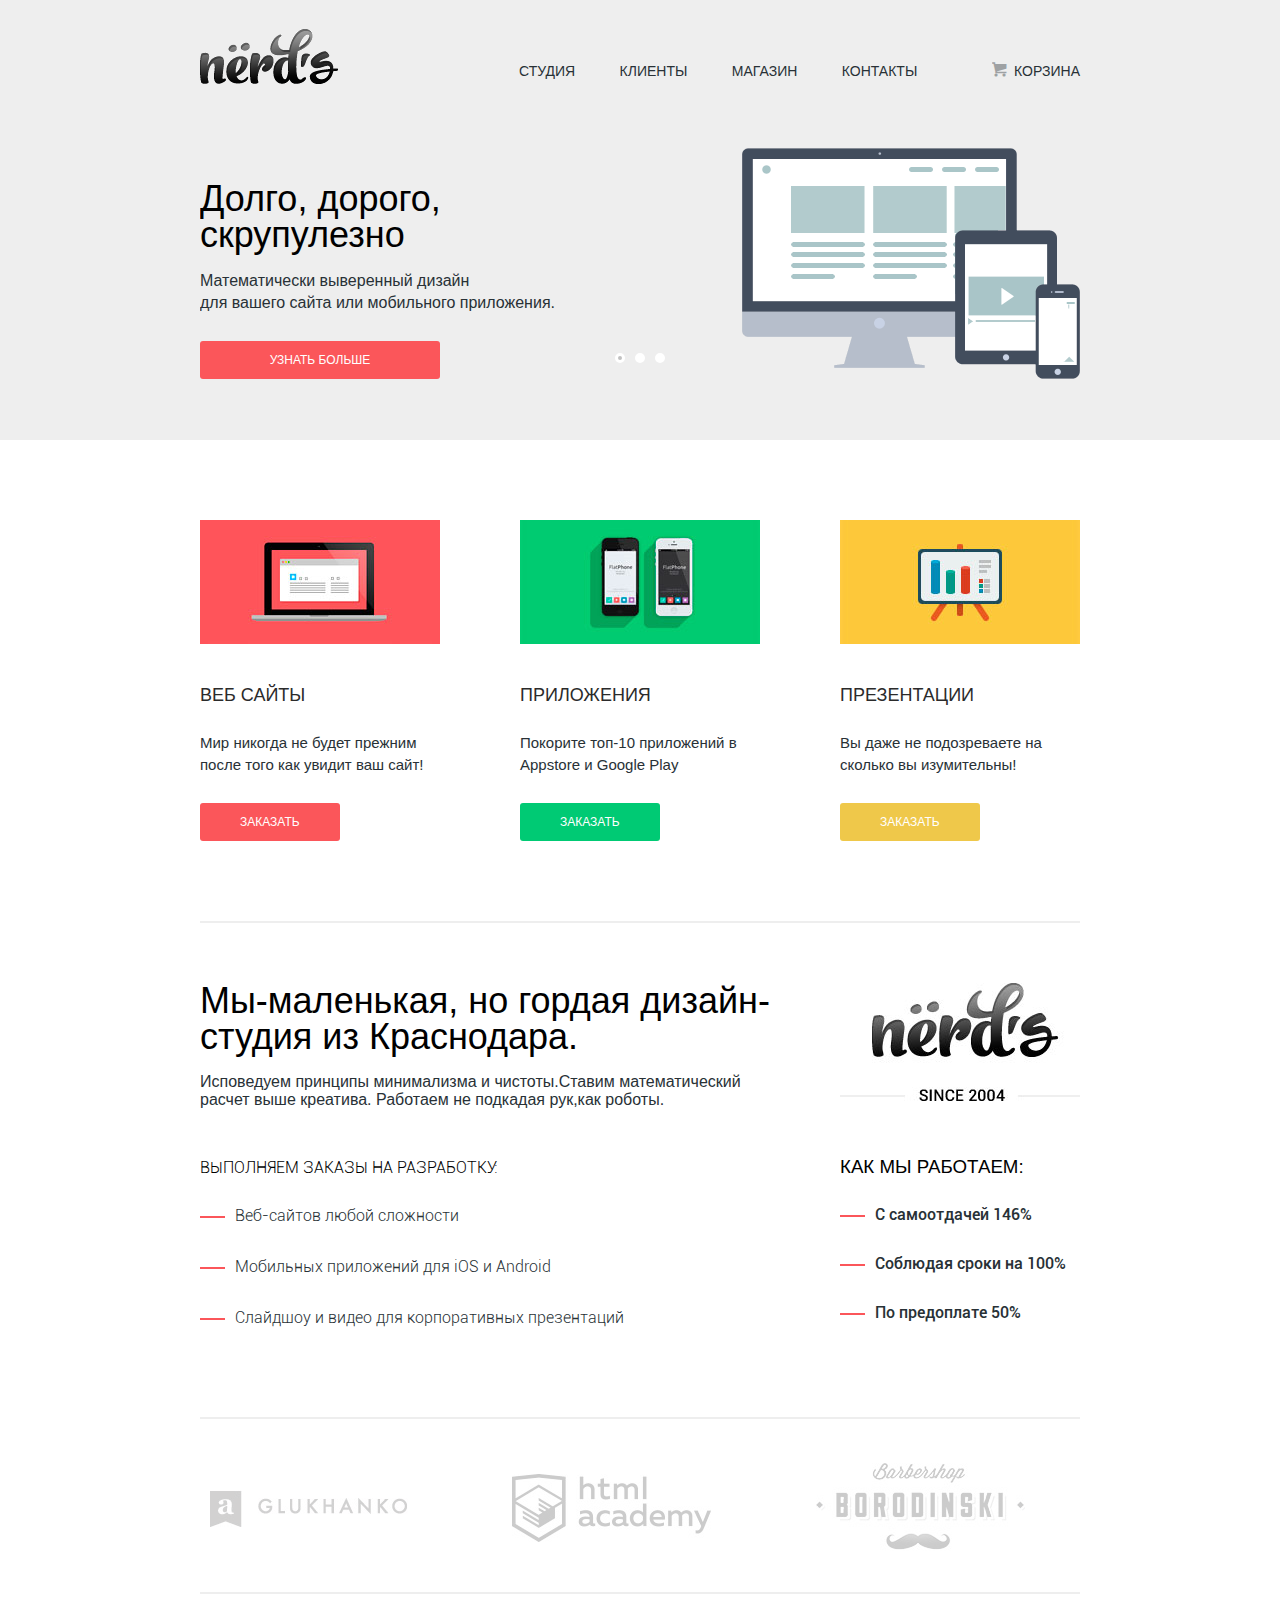
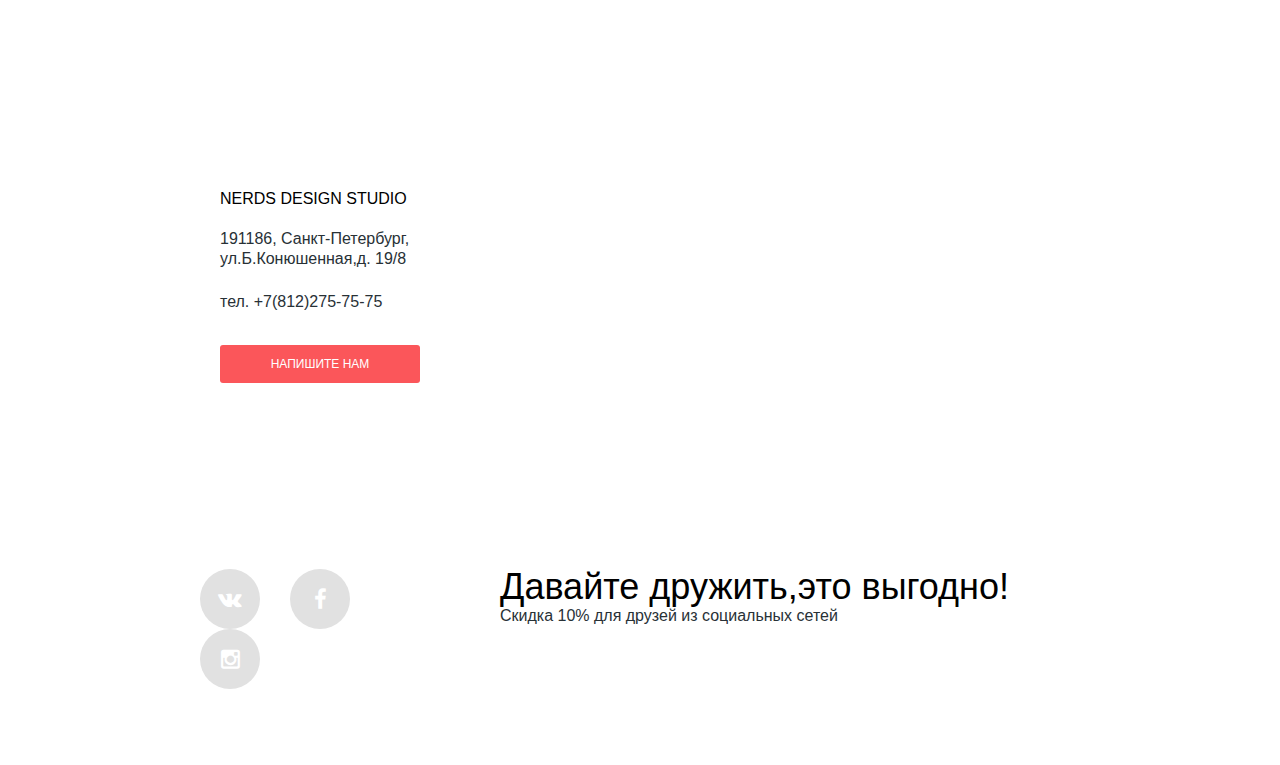
<file: index.html>
<!DOCTYPE html>
<html lang="ru">
<head>
    <meta charset="utf-8">
    <title>Nerds</title>
    <script src="http://api-maps.yandex.ru/2.1/?lang=ru_RU" type="text/javascript"></script>
    <script src="http://code.jquery.com/jquery-2.1.4.min.js" type="text/javascript"></script>
    <script src="js/map.js" type="text/javascript"></script>
    <link href="css/normalize.css" rel="stylesheet">
    <link href="css/style.css" rel="stylesheet" type="text/css">
</head>

<body>
    <header class="main-header">
        <div class="container">
            <div class="header-top clearfix">
                <div class="logo">
                    <a href="index.html"><img src="img/logo.png" alt=""></a>
                </div>
                <nav class="main-navigation">
                    <ul>
                        <li>
                            <a href="#">Студия</a>
                        </li>
                        <li>
                            <a href="#">Клиенты</a>
                        </li>
                        <li>
                            <a href="catalog.html">Магазин</a>
                        </li>
                        <li>
                            <a href="#">Контакты</a>
                        </li>
                    </ul>
                </nav>
                <div class="user-block">
                    <a href="#" class="login icon-basket">Корзина</a>
                </div>
            </div>
            <div class="slider clearfix">
                <input type="radio" id="btn-1" name="toggle" checked>
                <input type="radio" id="btn-2" name="toggle">
                <input type="radio" id="btn-3" name="toggle">
                <div class="slider-controls">
                    <label for="btn-1"></label>
                    <label for="btn-2"></label>
                    <label for="btn-3"></label>
                </div>
                <div class="slides clearfix">
                    <div class="slide clearfix">
                        <div class="slide-text">
                            <div class="slide-title">Долго, дорого,
                                <br> скрупулезно</div>
                            <p>Математически выверенный дизайн
                                <br> для вашего сайта или мобильного приложения.</p>
                            <a class="btn" href="#">Узнать больше</a>
                        </div>
                    </div>
                    <div class="slide clearfix">
                        <div class="slide-text">
                            <div class="slide-title">Любите ли вы математику, как любим ее мы?</div>
                            <p>Нашим дизайнерам мы удаляем нейроны, ответственные за креатив, чтобы дать им возможность все просчитать</p>
                            <a class="btn" href="#">Узнать больше</a>
                        </div>
                    </div>
                    <div class="slide clearfix">
                        <div class="slide-text">
                            <div class="slide-title">Только наркотики, только хардкор!</div>
                            <p>Все дизайнерские решения в нашей компании принимаются только под воздействием качественных галлюциногенов</p>
                            <a class="btn" href="#">Узнать больше</a>
                        </div>
                    </div>
                </div>
            </div>
        </div>
    </header>
    <main class="main-content">
        <div class="container">
            <div class="category-main clearfix">
                <article class="category-item">
                    <a href="#" target="_blank"><img src="img/web.jpg" alt=""></a>
                    <a href="#"><h3>Веб сайты</h3></a>
                    <p>Мир никогда не будет прежним после того как увидит ваш сайт!</p>
                    <a href="#" target="_blank" class="btn">Заказать</a>
                </article>
                <article class="category-item">
                    <a href="#" target="_blank"><img src="img/apps.jpg" alt=""></a>
                    <a href="#"><h3>Приложения</h3></a>
                    <p>Покорите топ-10 приложений в Appstore и Google Play</p>
                    <a href="#" target="_blank" class="btn btn-green">Заказать</a>
                </article>
                <article class="category-item">
                    <a href="#" target="_blank"><img src="img/presentation.jpg" alt=""></a>
                    <a href="#"><h3>Презентации</h3></a>
                    <p>Вы даже не подозреваете на сколько вы изумительны!</p>
                    <a href="#" target="_blank" class="btn btn-yellow">Заказать</a>
                </article>
            </div>
            <div class="category-minor clearfix">
                <div class="main-info clearfix">
                    <div class="left-info">
                        <h1>Мы-маленькая, но гордая дизайн-студия из Краснодара.</h1>
                        <p>Исповедуем принципы минимализма и чистоты.Ставим математический расчет выше креатива. Работаем не подкадая рук,как роботы.</p>
                    </div>
                    <div class="info-right">
                        <img src="img/logo-info.jpg" alt="">
                    </div>
                </div>
                <div class="minor-info clearfix">
                    <div class="left-info">
                        <h3>Выполняем заказы на разработку:</h3>
                        <ul class="virtue">
                            <li>Веб-сайтов любой сложности</li>
                            <li>Мобильных приложений для iOS и Android</li>
                            <li>Слайдшоу и видео для корпоративных презентаций</li>
                        </ul>
                    </div>
                    <div class="info-right">
                        <h3>Как мы работаем:</h3>
                        <ul class="virtue virtue-font">
                            <li>С самоотдачей 146%</li>
                            <li>Соблюдая сроки на 100%</li>
                            <li>По предоплате 50%</li>
                        </ul>
                    </div>
                </div>
            </div>
            <div class="partners clearfix">
                <div class="logo-partner">
                    <a href="#" target="_blank"><img src="img/partner-1.jpg" alt=""></a>
                </div>
                <div class="logo-partner">
                    <a href="#" target="_blank"><img src="img/partner-2.jpg" alt=""></a>
                </div>
                <div class="logo-partner">
                    <a href="#" target="_blank"><img src="img/partner-3.jpg" alt=""></a>
                </div>
            </div>
        </div>
    </main>
    <footer class="main-footer">
        <div class="map-info clearfix">
            <div id="map"></div>
                <div class="container clearfix">
                    <div class="contacts clearfix">
                        <h3>Nerds Design studio</h3>
                        <p> 191186, Санкт-Петербург,
                            <br>ул.Б.Конюшенная,д. 19/8</p>
                        <p> тел. +7(812)275-75-75</p>
                        <a href="#" class="btn btn-contact" target="_blank">Напишите нам</a>
                    </div>
                </div>
        </div>
        <div class="footer-bottom">
        <div class="container clearfix">
            <section class="footer-social">
                <ul class="ul-social">
                    <li>
                        <a href="" class="btn icon-vk"></a>
                    </li>
                    <li>
                        <a href="" class="btn icon-facebook"></a>
                    </li>
                    <li>
                        <a href="" class="btn icon-instagramm "></a>
                    </li>
                </ul>
            </section>
            <section class="footer-copyright">
                <h2>Давайте дружить,это выгодно!</h2>
                <p>Скидка 10% для друзей из социальных сетей</p>
            </section>
        </div>
        </div>
    </footer>
    <div class="modal-content">
        <div class="modal-content-close" title="Закрыть">Закрыть</div>
        <form class="login-form" action="/echo" method="post">
            <div class="top-top clearfix">
                <div class="user">
                    <h3>Ваше имя:</h3>
                    <input type="text" name="login" placeholder="Представьтесь пожалуйста">
                </div>
                <div class="email">
                    <h3>Ваш e-mail:</h3>
                    <input type="text" name="password" placeholder="Для отправки ответа">
                </div>
            </div>
            <div class="top-2">
                <h3>Текст письма:</h3>
                <input type="text" class="icon-text" name="input-text" placeholder="В свободной форме">
                <button type="submit" class="btn ando">Отправить</button>
                <input type="button" class="btn undo" value="Отмена">
            </div>
        </form>
    </div>
    <script>
     var link = document.querySelector(".btn-contact");
      var popup = document.querySelector(".modal-content");
      var close = document.querySelector(".modal-content-close");
      var form = popup.querySelector("form");
      link.addEventListener("click", function(event) {
        event.preventDefault();
        popup.classList.add("modal-content-show");
      });

      close.addEventListener("click", function(event) {
        event.preventDefault();
        popup.classList.remove("modal-content-show");
      });
    </script>
</body>

</html>
</file>
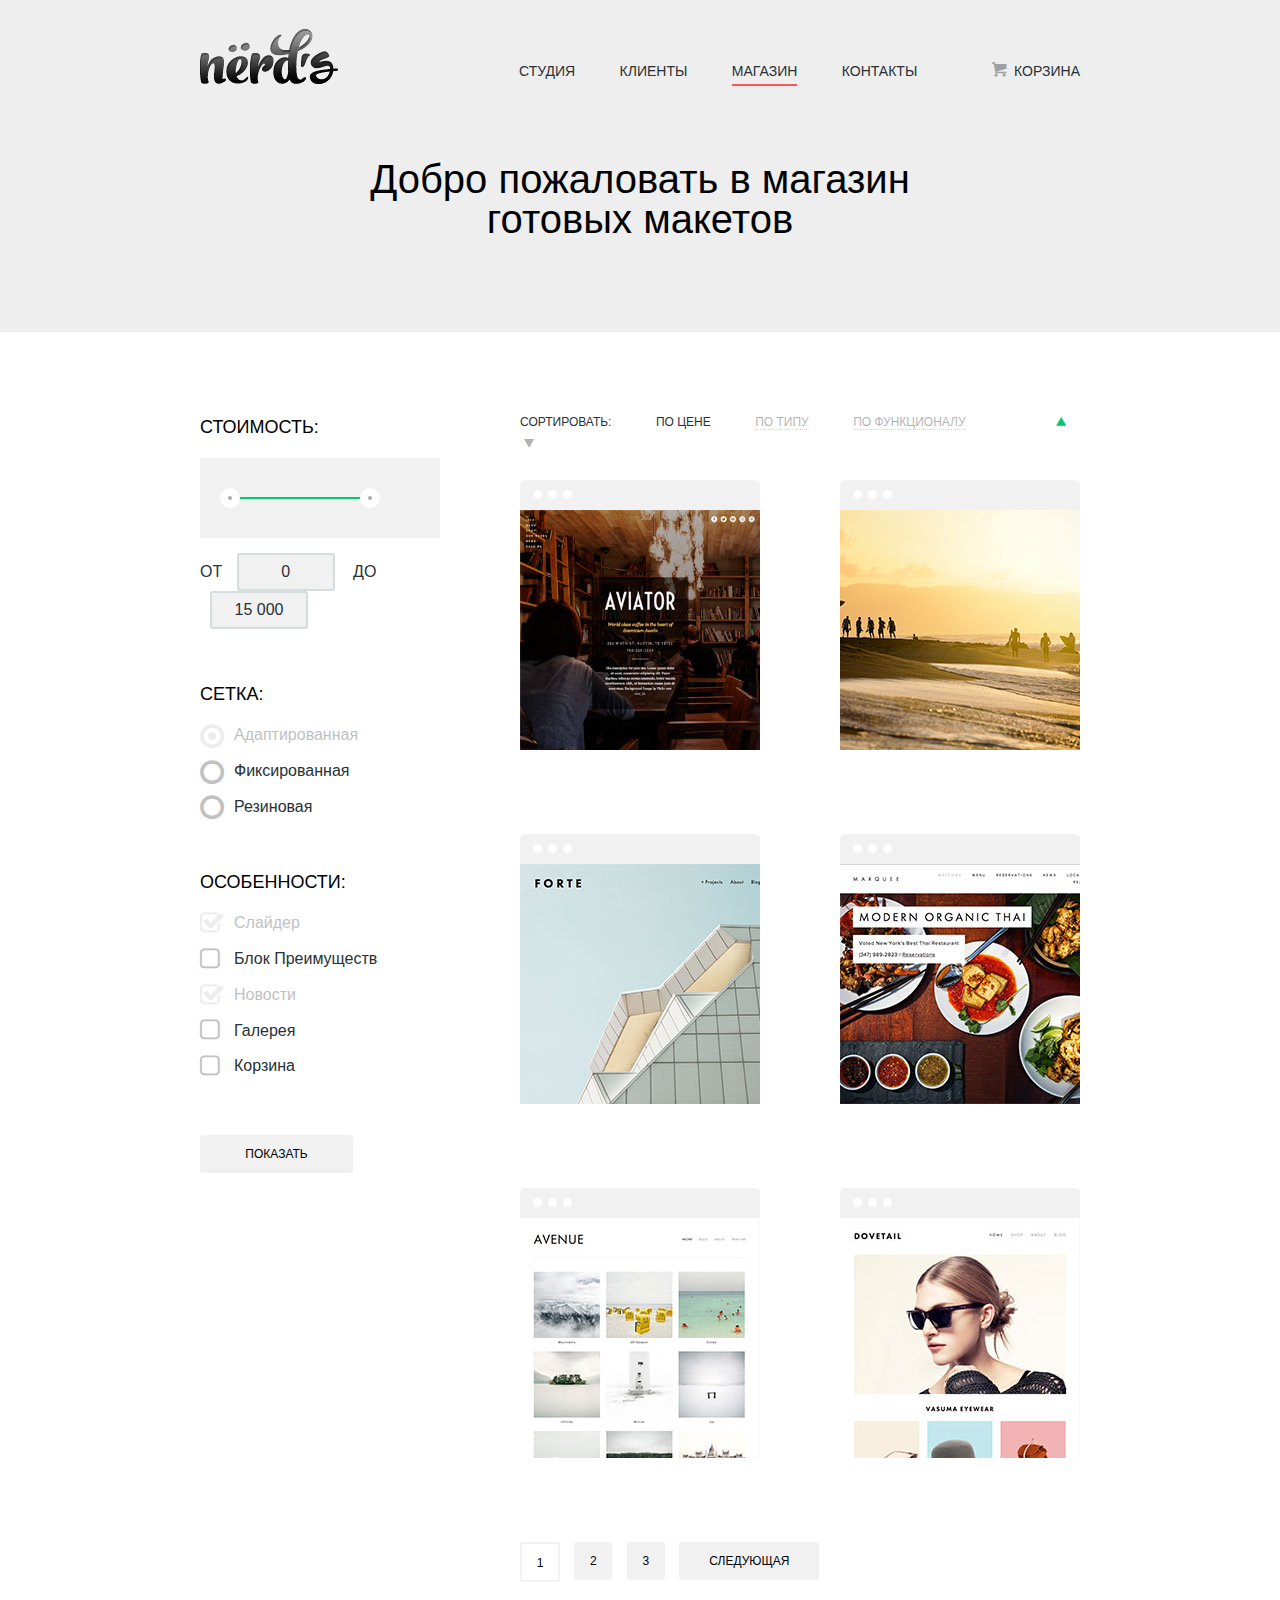
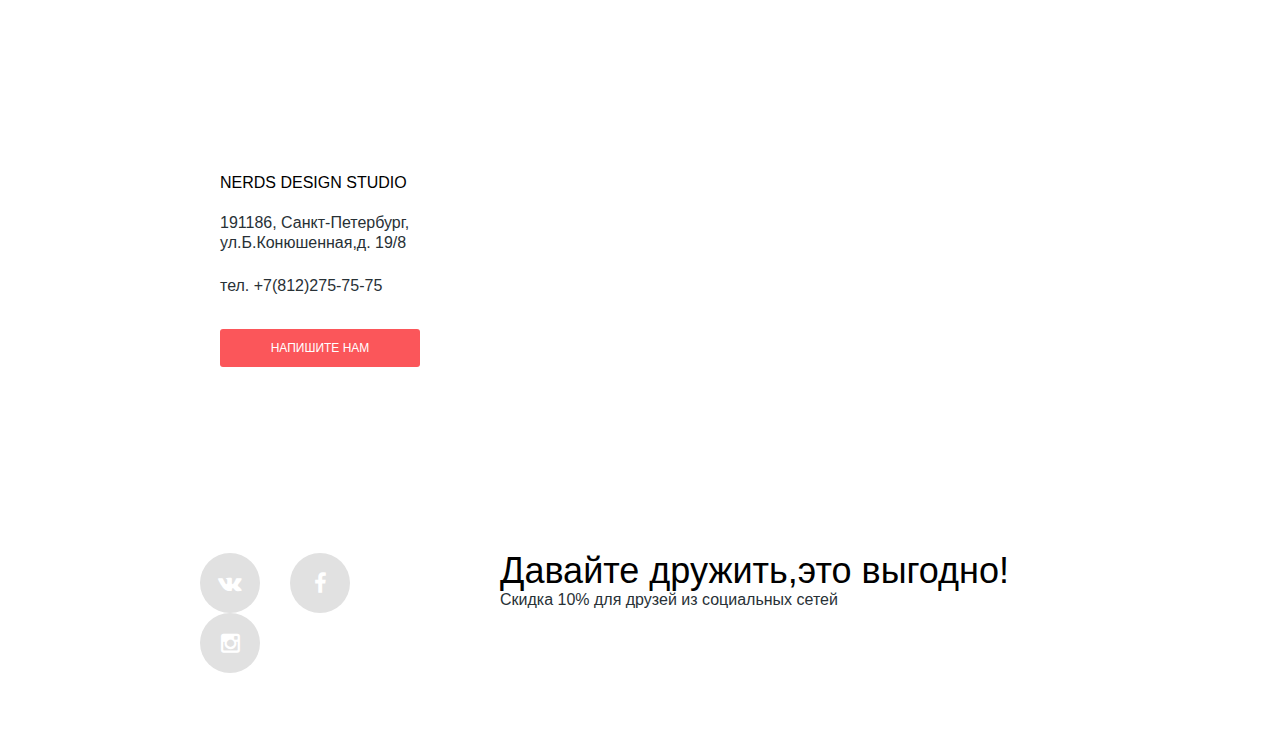
<file: catalog.html>
<!DOCTYPE html>
<html lang="ru">
<head>
    <meta charset="utf-8">
    <title>Nerds-catalog</title>
    <script src="http://api-maps.yandex.ru/2.1/?lang=ru_RU" type="text/javascript"></script>
    <script src="http://code.jquery.com/jquery-2.1.4.min.js"></script>
    <script src="js/map.js" type="text/javascript"></script>
    <link href="css/normalize.css" rel="stylesheet">
    <link href="css/style.css" rel="stylesheet" type="text/css">
</head>

<body class="inner-page">
    <header class="main-header">
        <div class="container">
            <div class="header-top clearfix">
                <div class="logo">
                    <a href="index.html"><img src="img/logo.png" alt=""></a>
                </div>
                <nav class="main-navigation">
                    <ul>
                        <li>
                            <a href="#">Студия</a>
                        </li>
                        <li>
                            <a href="#">Клиенты</a>
                        </li>
                        <li class="active">
                            <a href="#">Магазин</a>
                        </li>
                        <li>
                            <a href="#">Контакты</a>
                        </li>
                    </ul>
                </nav>
                <div class="user-block">
                    <a href="#" class="login icon-basket">Корзина</a>
                </div>
            </div>
            <div class="head-title clearfix">
                <h1>Добро пожаловать в магазин готовых макетов</h1>
            </div>
        </div>
    </header>
    <main class="main-content">
        <div class="container clearfix">
            <div class="category-main clearfix">
                <div class="left-column">
                    <form class="picking">
                        <h3>Стоимость:</h3>
                        <div class="range-filter">
                            <div class="range-controls">
                                <div class="scale">
                                    <div class="bar"></div>
                                </div>
                                <div class="toggle min-toggle"></div>
                                <div class="toggle max-toggle"></div>
                            </div>
                            <div class="price-controls">
                                от
                                <input class="min-price" type="text" value="0"> до
                                <input class="max-price" type="text" value="15 000">
                            </div>
                        </div>
                        <div class="sort-check">
                            <h3>Сетка:</h3>
                            <ul class="sort-ul">
                                <li class="input-disable">
                                    <input type="radio" name="nets" id="radio1" disabled checked>
                                    <label for="radio1">Адаптированная</label>
                                </li>
                                <li>
                                    <input type="radio" name="nets" id="radio2">
                                    <label for="radio2">Фиксированная</label>
                                </li>
                                <li>
                                    <input type="radio" name="nets" id="radio3">
                                    <label for="radio3">Резиновая</label>
                                </li>
                                </ul>
                        </div>
                        <div class="sort-check">
                            <h3>Особенности:</h3>
                            <ul class="sort-ul">
                                <li class="input-disable">
                                    <input type="checkbox" id="check1" disabled checked>
                                    <label for="check1">Слайдер</label>
                                </li>
                                <li>
                                    <input type="checkbox" id="check2">
                                    <label for="check2">Блок преимуществ</label>
                                </li>
                                <li class="input-disable">
                                    <input type="checkbox" id="check3" disabled checked>
                                    <label for="check3">Новости</label>
                                </li>
                                <li>
                                    <input type="checkbox" id="check4">
                                    <label for="check4">Галерея</label>
                                </li>
                                <li>
                                    <input type="checkbox" id="check5">
                                    <label for="check5">Корзина</label>
                                </li>
                            </ul>
                        </div>
                        <a href="#" class="button button-view">Показать</a>
                    </form>
                </div>
                <div class="right-column">
                    <form class="sorting ">
                        <ul class="sort">
                            <li>
                                <span>Сортировать:</span>
                            </li>
                            <li>
                                <span class=" goods-sort-active">По цене</span>
                            </li>
                            <li>
                                <a class="goods-sort" href="#">По типу</a>
                            </li>
                            <li>
                                <a class="goods-sort" href="#">По функционалу</a>
                            </li>
                            <li class="rty">
                                <a class="icon-up-dir cursor cursor-active" href="#"></a>
                            </li>
                            <li class="rty">
                                <a class="icon-down-dir cursor" href="#"></a>
                            </li>
                        </ul>
                    </form>
                    <div class="goods clearfix">
                        <article class="goods-item">
                            <img src="img/1.jpg" alt="">
                            <div class="buy">
                                <h3>Sunset</h3>
                                <p>Интернет-магазин
                                    <br> с личным кабинетом</p>
                                <a href="#" target="_blank" class="btn">10000 Р.</a>
                            </div>
                        </article>
                        <article class="goods-item">
                            <img src="img/2.jpg" alt="">
                            <div class="buy">
                                <h3>Sunset</h3>
                                <p>Интернет-магазин
                                    <br> с личным кабинетом</p>
                                <a href="#" target="_blank" class="btn">10000 Р.</a>
                            </div>
                        </article>
                        <article class="goods-item">
                            <img src="img/3.jpg" alt="">
                            <div class="buy">
                                <h3>Sunset</h3>
                                <p>Интернет-магазин
                                    <br> с личным кабинетом</p>
                                <a href="#" target="_blank" class="btn">10000 Р.</a>
                            </div>
                        </article>
                        <article class="goods-item">
                            <img src="img/4.jpg" alt="">
                            <div class="buy">
                                <h3>Sunset</h3>
                                <p>Интернет-магазин
                                    <br> с личным кабинетом</p>
                                <a href="#" target="_blank" class="btn">10000 Р.</a>
                            </div>
                        </article>
                        <article class="goods-item">
                            <img src="img/5.jpg" alt="">
                            <div class="buy">
                                <h3>Sunset</h3>
                                <p>Интернет-магазин
                                    <br> с личным кабинетом</p>
                                <a href="#" target="_blank" class="btn">10000 Р.</a>
                            </div>
                        </article>
                        <article class="goods-item">
                            <img src="img/6.jpg" alt="">
                            <div class="buy">
                                <h3>Sunset</h3>
                                <p>Интернет-магазин
                                    <br> с личным кабинетом</p>
                                <a href="#" target="_blank" class="btn">10000 Р.</a>
                            </div>
                        </article>
                        <div class="pagination clearfix">
                            <ul>
                                <li>
                                    <span class="button active-button">1</span>
                                </li>
                                <li>
                                    <a href="#" class="button">2</a>
                                </li>
                                <li>
                                    <a href="#" class="button">3</a>
                                </li>
                                <li>
                                    <a href="#" class="button button-next">Следующая</a>
                                </li>
                            </ul>
                        </div>
                    </div>
                </div>
            </div>
        </div>
    </main>
    <footer class="main-footer">
        <div class="map-info clearfix">
            <div id="map">
            </div>
                <div class="container clearfix">
                    <div class="contacts clearfix">
                        <h3>Nerds Design studio</h3>
                        <p> 191186, Санкт-Петербург,
                            <br>ул.Б.Конюшенная,д. 19/8</p>
                        <p> тел. +7(812)275-75-75</p>
                        <a href="#" class="btn btn-contact" target="_blank">Напишите нам</a>
                    </div>
                </div>
        </div>
        <div class="footer-bottom">
        <div class="container clearfix">
            <section class="footer-social">
                <ul class="ul-social">
                    <li>
                        <a href="" class="btn icon-vk"></a>
                    </li>
                    <li>
                        <a href="" class="btn icon-facebook"></a>
                    </li>
                    <li>
                        <a href="" class="btn icon-instagramm"></a>
                    </li>
                </ul>
            </section>
            <section class="footer-copyright">
                <h2>Давайте дружить,это выгодно!</h2>
                <p>Скидка 10% для друзей из социальных сетей</p>
            </section>
        </div>
        </div>
    </footer>
    <div class="modal-content">
        <div class="modal-content-close" title="Закрыть">Закрыть</div>
        <form class="login-form" action="/echo" method="post">
            <div class="top-top clearfix">
                <div class="user">
                    <h3>Ваше имя:</h3>
                    <input type="text" name="login" placeholder="Представьтесь пожалуйста">
                </div>
                <div class="email">
                    <h3>Ваш e-mail:</h3>
                    <input type="text" name="password" placeholder="Для отправки ответа">
                </div>
            </div>
            <div class="top-2">
                <h3>Текст письма:</h3>
                <input type="text" class="icon-text" name="input-text" placeholder="В свободной форме">
                <button type="submit" class="btn ando">Отправить</button>
                <input type="button" class="btn undo" value="Отмена">
            </div>
        </form>
    </div>
    <script>
     var link = document.querySelector(".btn-contact");
      var popup = document.querySelector(".modal-content");
      var close = document.querySelector(".modal-content-close");
      var form = popup.querySelector("form");
      link.addEventListener("click", function(event) {
        event.preventDefault();
        popup.classList.add("modal-content-show");
      });

      close.addEventListener("click", function(event) {
        event.preventDefault();
        popup.classList.remove("modal-content-show");
      });
    </script>
</body>

</html>
</file>
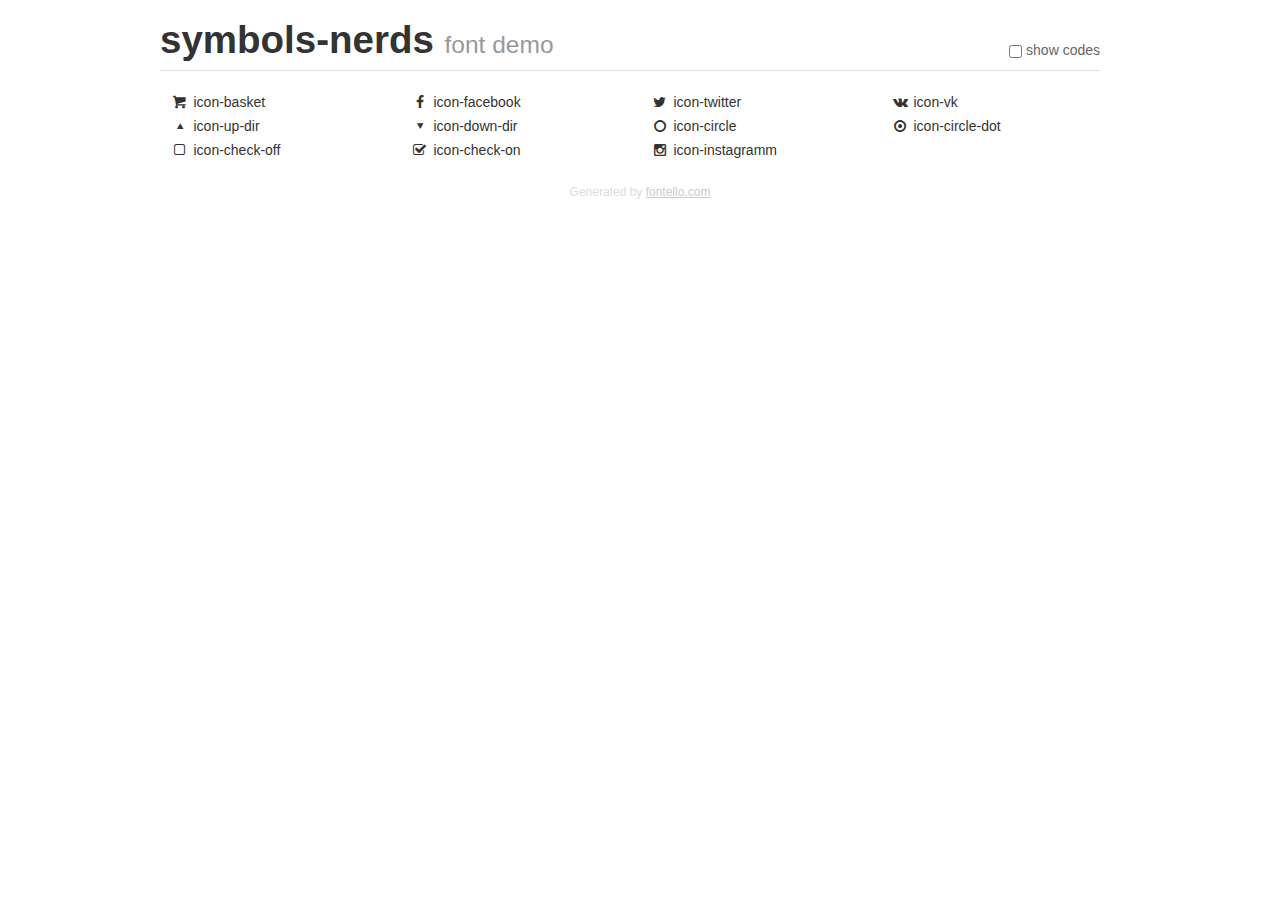
<file: symbols-nerds/demo.html>
<!DOCTYPE html>
<html>
  <head><!--[if lt IE 9]><script language="javascript" type="text/javascript" src="//html5shim.googlecode.com/svn/trunk/html5.js"></script><![endif]-->
    <meta charset="UTF-8"><style>/*
 * Bootstrap v2.2.1
 *
 * Copyright 2012 Twitter, Inc
 * Licensed under the Apache License v2.0
 * http://www.apache.org/licenses/LICENSE-2.0
 *
 * Designed and built with all the love in the world @twitter by @mdo and @fat.
 */
.clearfix {
  *zoom: 1;
}
.clearfix:before,
.clearfix:after {
  display: table;
  content: "";
  line-height: 0;
}
.clearfix:after {
  clear: both;
}
html {
  font-size: 100%;
  -webkit-text-size-adjust: 100%;
  -ms-text-size-adjust: 100%;
}
a:focus {
  outline: thin dotted #333;
  outline: 5px auto -webkit-focus-ring-color;
  outline-offset: -2px;
}
a:hover,
a:active {
  outline: 0;
}
button,
input,
select,
textarea {
  margin: 0;
  font-size: 100%;
  vertical-align: middle;
}
button,
input {
  *overflow: visible;
  line-height: normal;
}
button::-moz-focus-inner,
input::-moz-focus-inner {
  padding: 0;
  border: 0;
}
body {
  margin: 0;
  font-family: "Helvetica Neue", Helvetica, Arial, sans-serif;
  font-size: 14px;
  line-height: 20px;
  color: #333;
  background-color: #fff;
}
a {
  color: #08c;
  text-decoration: none;
}
a:hover {
  color: #005580;
  text-decoration: underline;
}
.row {
  margin-left: -20px;
  *zoom: 1;
}
.row:before,
.row:after {
  display: table;
  content: "";
  line-height: 0;
}
.row:after {
  clear: both;
}
[class*="span"] {
  float: left;
  min-height: 1px;
  margin-left: 20px;
}
.container,
.navbar-static-top .container,
.navbar-fixed-top .container,
.navbar-fixed-bottom .container {
  width: 940px;
}
.span12 {
  width: 940px;
}
.span11 {
  width: 860px;
}
.span10 {
  width: 780px;
}
.span9 {
  width: 700px;
}
.span8 {
  width: 620px;
}
.span7 {
  width: 540px;
}
.span6 {
  width: 460px;
}
.span5 {
  width: 380px;
}
.span4 {
  width: 300px;
}
.span3 {
  width: 220px;
}
.span2 {
  width: 140px;
}
.span1 {
  width: 60px;
}
[class*="span"].pull-right,
.row-fluid [class*="span"].pull-right {
  float: right;
}
.container {
  margin-right: auto;
  margin-left: auto;
  *zoom: 1;
}
.container:before,
.container:after {
  display: table;
  content: "";
  line-height: 0;
}
.container:after {
  clear: both;
}
p {
  margin: 0 0 10px;
}
.lead {
  margin-bottom: 20px;
  font-size: 21px;
  font-weight: 200;
  line-height: 30px;
}
small {
  font-size: 85%;
}
h1 {
  margin: 10px 0;
  font-family: inherit;
  font-weight: bold;
  line-height: 20px;
  color: inherit;
  text-rendering: optimizelegibility;
}
h1 small {
  font-weight: normal;
  line-height: 1;
  color: #999;
}
h1 {
  line-height: 40px;
}
h1 {
  font-size: 38.5px;
}
h1 small {
  font-size: 24.5px;
}
body {
  margin-top: 90px;
}
.header {
  position: fixed;
  top: 0;
  left: 50%;
  margin-left: -480px;
  background-color: #fff;
  border-bottom: 1px solid #ddd;
  padding-top: 10px;
  z-index: 10;
}
.footer {
  color: #ddd;
  font-size: 12px;
  text-align: center;
  margin-top: 20px;
}
.footer a {
  color: #ccc;
  text-decoration: underline;
}
.the-icons {
  font-size: 14px;
  line-height: 24px;
}
.switch {
  position: absolute;
  right: 0;
  bottom: 10px;
  color: #666;
}
.switch input {
  margin-right: 0.3em;
}
.codesOn .i-name {
  display: none;
}
.codesOn .i-code {
  display: inline;
}
.i-code {
  display: none;
}
</style>
    <link rel="stylesheet" href="css/symbols-nerds.css">
    <link rel="stylesheet" href="css/animation.css"><!--[if IE 7]><link rel="stylesheet" href="css/symbols-nerds-ie7.css"><![endif]-->
    <script>
      function toggleCodes(on) {
        var obj = document.getElementById('icons');
        
        if (on) {
          obj.className += ' codesOn';
        } else {
          obj.className = obj.className.replace(' codesOn', '');
        }
      }
      
    </script>
  </head>
  <body>
    <div class="container header">
      <h1>
        symbols-nerds
         <small>font demo</small>
      </h1>
      <label class="switch">
        <input type="checkbox" onclick="toggleCodes(this.checked)">show codes
      </label>
    </div>
    <div id="icons" class="container">
      <div class="row">
        <div title="Code: 0x62" class="the-icons span3"><i class="icon-basket"></i> <span class="i-name">icon-basket</span><span class="i-code">0x62</span></div>
        <div title="Code: 0x66" class="the-icons span3"><i class="icon-facebook"></i> <span class="i-name">icon-facebook</span><span class="i-code">0x66</span></div>
        <div title="Code: 0x74" class="the-icons span3"><i class="icon-twitter"></i> <span class="i-name">icon-twitter</span><span class="i-code">0x74</span></div>
        <div title="Code: 0x76" class="the-icons span3"><i class="icon-vk"></i> <span class="i-name">icon-vk</span><span class="i-code">0x76</span></div>
      </div>
      <div class="row">
        <div title="Code: 0x25b2" class="the-icons span3"><i class="icon-up-dir"></i> <span class="i-name">icon-up-dir</span><span class="i-code">0x25b2</span></div>
        <div title="Code: 0x25bc" class="the-icons span3"><i class="icon-down-dir"></i> <span class="i-name">icon-down-dir</span><span class="i-code">0x25bc</span></div>
        <div title="Code: 0x25cb" class="the-icons span3"><i class="icon-circle"></i> <span class="i-name">icon-circle</span><span class="i-code">0x25cb</span></div>
        <div title="Code: 0x25cf" class="the-icons span3"><i class="icon-circle-dot"></i> <span class="i-name">icon-circle-dot</span><span class="i-code">0x25cf</span></div>
      </div>
      <div class="row">
        <div title="Code: 0x2610" class="the-icons span3"><i class="icon-check-off"></i> <span class="i-name">icon-check-off</span><span class="i-code">0x2610</span></div>
        <div title="Code: 0x2611" class="the-icons span3"><i class="icon-check-on"></i> <span class="i-name">icon-check-on</span><span class="i-code">0x2611</span></div>
        <div title="Code: 0x1f4f7" class="the-icons span3"><i class="icon-instagramm"></i> <span class="i-name">icon-instagramm</span><span class="i-code">0x1f4f7</span></div>
      </div>
    </div>
    <div class="container footer">Generated by <a href="http://fontello.com">fontello.com</a></div>
  </body>
</html>
</file>
<file: css/style.css>
@charset "UTF-8";
@font-face {
	font-family: 'symbols-nerds';
	src: url('../font/symbols-nerds.eot?27841936');
	src: url('../font/symbols-nerds.eot?27841936#iefix') format('embedded-opentype'), url('../font/symbols-nerds.woff?27841936') format('woff'), url('../font/symbols-nerds.ttf?27841936') format('truetype'), url('../font/symbols-nerds.svg?27841936#symbols-nerds') format('svg');
	font-weight: normal;
	font-style: normal;
}
@font-face{
	font-family: "Roboto-Medium";
	src: url("../font/Roboto-master/Roboto-Medium.ttf");
}
@font-face{
	font-family: "Roboto-Light";
	src: url("../font/Roboto-master/Roboto-Light.ttf");
}

.icon-basket:before {
	content: '\62';
}
/* 'b' */

.icon-facebook:before {
	content: '\66';
}
/* 'f' */

.icon-twitter:before {
	content: '\74';
}
/* 't' */

.icon-vk:before {
	content: '\76';
}
/* 'v' */

.icon-up-dir:before {
	content: '\25b2';
}
/* '▲' */

.icon-down-dir:before {
	content: '\25bc';
}
/* '▼' */

.icon-circle:before {
	content: '\25cb';
}
/* '○' */

.icon-circle-dot:before {
	content: '\25cf';
}
/* '●' */

.icon-check-off:before {
	content: '\2610';
}
/* '☐' */

.icon-check-on:before {
	content: '\2611';
}
/* '☑' */

.icon-instagramm:before {
	content: '📷';
}
/* '\1f4f7' */

[class^="icon-"]:before,
[class*=" icon-"]:before {
	font-family: "symbols-nerds";
	font-style: normal;
	font-weight: normal;
	speak: none;
	display: inline-block;
	text-decoration: none;
	margin-right: .2em;
	font-size: 22px;
	/* opacity: .8; */
	/* For safety - reset parent styles, that can break glyph codes*/
	
	font-variant: normal;
	text-transform: none;
	/* fix buttons height, for twitter bootstrap */
	
	line-height: 60px;
	/* Animation center compensation - margins should be symmetric */
	/* remove if not needed */
	
	margin-left: .2em;
	/* you can be more comfortable with increased icons size */
	/* font-size: 120%; */
	/* Uncomment for 3D effect */
	/* text-shadow: 1px 1px 1px rgba(127, 127, 127, 0.3); */
}

[class^="icon-basket"]:before,
[class*=" icon-basket"]:before {
	display: inline-block;
	position: absolute;
	top:33px;
	opacity: 0.4;
	left: 0px;
	line-height: 1em;
	font-size: 16px;
}
[class^="icon-up-dir"]:before,
[class*=" icon--up-dir"]:before {
line-height: 18px;
}
[class^="icon-down-dir"]:before,
[class*=" icon-down-dir"]:before {
line-height: 18px;
}







body {
	font: 16px/22px "Roboto-Medium" "Arial";
	min-width: 900px;
	font-weight: 500;
	margin: 0;
	padding: 0;
	color: #283136;
}
h1,h2,h3,h4,h5,h6{
	color:#000;
	font-weight: normal;
	margin: 0;

}
.btn {
	display: inline-block;
	vertical-align: middle;
	padding: 10px 40px;
	font-size: 12px;
	text-decoration: none;
	text-transform: uppercase;
	text-align: center;
	color: #fff;
	background: #fb565a;
	border-radius: 3px;
	border: none;
	outline: none;
	opacity: 1;
	line-height: 18px;
}

.clearfix:after {
	content: '';
	display: table;
	clear: both;
}

.container {
	width: 880px;
	margin: 0 auto;
}
.button {
	width: 38px;
	height: 28px;
	padding-top: 10px;
	line-height: 18px;
	display: inline-block;
	text-decoration: none;
	font-size: 12px;
	vertical-align: middle;
	text-transform: uppercase;
	text-align: center;
	background: #f1f1f1;
	border-radius: 3px;
	margin-right: 10px;
	color:#000;
}
h3{
	text-transform: uppercase;
	margin:0;
}
p{
	margin: 0;
}



/*==========================================================================
										HEADER
=============================================================================*/
.main-header {
	background: #eeeeee;
	padding:28px 0 47px 0;
}
.inner-page .main-header{
	padding-bottom:93px;
}
.inner-page .header-top{
	margin-bottom:71px;
}
.image-header {
	width: 340px;
	float: right;
}
.logo {
	float: left;
	margin-right: 180px;
}
.head-title {
	width: 650px;
	text-align: center;
	margin: 0 auto;
	font-size: 40px;
	line-height: 40px;
}
.head-title h1{
	font-size:40px;
	margin:0;
}
.btn-header {
	padding: 13px 70px;
}
.user-block {
	float: right;
	max-width: 100px;
}
.user-block a{
	font-size:14px;
	text-transform: uppercase;
	line-height: 30px;
}






/*=================================
		MAIN-NAVIGATION
=================================*/
.main-navigation {
	float: left;
	width: 410px;
	padding-top:28px;
	margin-right:60px;
}
.main-navigation ul {
	margin: 0;
	padding: 0;
	list-style: none;
}

.main-navigation li {
	display: inline-block;
	vertical-align: top;
	margin-right: 40px;
}
.main-navigation li:last-child {
	margin-right:0px;
}
.main-navigation a {
	display: block;
	text-decoration: none;
	color: #283136;
	font-size:14px;
	text-transform: uppercase;
	line-height: 30px;
}
.main-navigation a:hover {
	color: #fb565a;
}
.main-navigation a:focus {
	opacity: .2;
}
.main-navigation .active a {
  position: relative;
}
.main-navigation .active a:after {
  content: "";
  position: absolute;
  bottom: 0;
  left: 0px;
  right: 0px;
  height: 2px;
  background: #fb565a;
}
.main-navigation .active a:hover {
  color:#000;
}





/*=======================
		LOGIN
=======================*/
.login {
	display: inline-block;
	position: relative;
	vertical-align: top;
	padding:28px 0px 0 25px ;
	color: #283136;
	font-size: 16px;
	line-height: 20px;
	text-decoration: none;
}
.login:hover {
	color: #fb565a;
}
.login:focus {
	opacity: .2;
}



/*==================================
				SLIDER
==================================*/
.slider {
	position: relative;
	width:880px;
    height:305px;
    margin:0 auto;
}
.slide-title{
    font-size:36px;
    line-height:36px;
    color:#000;
    margin-bottom: 17px;
}
.slider input[type=radio] {
    position:absolute;
    opacity:0;
}
.slider-controls{
    position:absolute;
    bottom:30px;
    left:50%;
    width:200px;
    height:10px;
    margin-left:-100px;
    text-align:center;
    z-index:1000;
}
.slider-controls label{
    display:inline-block;
    width:4px;
    height:4px;
    margin:0 3px;
    background:white;
    border:3px solid white;
    vertical-align:top;
    border-radius:50%;
    cursor:pointer;
}
.slide .btn{
    display:block;
    width:240px;
    padding:10px 0;
    font-size:12px;
    line-height: 18px;
    color:white;
    text-transform:uppercase;
    text-align:center;
    text-decoration:none;
    background:#fb565a;
    border-radius:3px;
}
#btn-1:checked ~ .slider-controls label[for="btn-1"],
#btn-2:checked ~ .slider-controls label[for="btn-2"],
#btn-3:checked ~ .slider-controls label[for="btn-3"] { 
    background:#c1c1c1;
}
.slide{
    position:absolute;
    top:0;
    left:0;
    width:100%;
    height:100%;
    overflow:hidden;
   	padding-top: 93px;
}
.slide p {
	margin-bottom: 27px;
	line-height: 22px;
	font-size: 16px;
}
.slide-text{
    width:480px;
}
.slide:nth-child(1){
    background-image:url('../img/slider-bg.png');
    background-repeat:no-repeat;
    background-position:100% 60px;
}
.slide:nth-child(2){
    background-image:url('../img/slider-bg-2.png');
    background-repeat:no-repeat;
    background-position:100% 65px;
}
.slide:nth-child(3){
    background-image:url('../img/slider-bg-3.png');
    background-repeat:no-repeat;
    background-position:100% 33px;
}
.slide{
    display:none;
}
#btn-1:checked ~ .slides .slide:nth-child(1) { 
    display: block;
}
#btn-2:checked ~ .slides .slide:nth-child(2) { 
    display: block;
}
#btn-3:checked ~ .slides .slide:nth-child(3) { 
    display: block;
}
.slide-info {
	width: 360px;
	float: left;
	margin-right:180px;
}



/*============================================================================================
												MAIN
============================================================================================*/
.inner-page .category-main {
	padding: 80px 0;
	border-bottom: none;
	padding-bottom: 0;
}
.main-content{
	margin-bottom: 80px;
}
.category-main {
	padding: 80px 0;
	border-bottom: 2px solid #eeeeee;
}
.left-column {
	float: left;
	width: 240px;
	margin-right:80px;
}
.left-column h3{
	margin-bottom: 20px;
}
.right-column {
	float: right;
	width: 560px;
}
.picking h3{
	display:inline-block;
	vertical-align: top;
	margin-top: 0;
	text-transform: uppercase;
	line-height: 30px;
	font-size: 18px;
	margin-bottom: 16px;
}

.category-minor {
	padding-top: 60px;
	margin-bottom: 74px;
}
.minor-info h3{
	margin-bottom: 12px;
}




/*======================================
				RANGE
======================================*/
.range {
	height: 80px;
	width: 240px;
	background: #f1f1f1;
	border-radius: 5px;
	text-align: center;
}
.range-filter {
	width: 240px;
	margin: auto;
	margin-bottom: 50px;
}

.range-controls {
	position: relative;
	height: 80px;
	margin-bottom: 15px;
	padding: 0 30px;
	background: #f1f1f1;
	border-radius: 3px;
	overflow: hidden;
}
.scale {
	margin-top: 39px;
	height: 2px;
	background: #f1f1f1;
}

.bar {
	height: 2px;
	background: #00ca74;
	margin-left: 0px;
	width: 140px;
}

.toggle {
	position: absolute;
	top: 30px;
	left: 30px;
	width: 4px;
	height: 4px;
	border: 8px solid white;
	background: #ababab;
	cursor: pointer;
	border-radius: 50%;
}

.min-toggle {
	left: 20px;
}

.max-toggle {
	left: 160px;
}

.price-controls input {
	width: 74px;
	padding: 8px 10px;
	margin-left: 10px;
	border: none;
	background: #f1f1f1;
	font-size: 16px;
	text-align: center;
	color: #283136;
	border-radius: 3px;
	border: 2px solid #d7dcde;
}
.price-controls{
	text-transform: uppercase;
	line-height: 22px;
	font-size: 16px;
}

.price-controls .min-price {
	margin-right: 14px;
}

.price-controls input:hover {
	border: 2px solid #a2a9ac;
}







/*========================================
				SORT
========================================*/
.sort {
	width: 560px;
	float: left;
	padding: 0;
	margin-top:0;
	margin-bottom: 24px;
}
.sort li {
	display: inline-block;
	vertical-align: top;
	margin-right: 40px;
}
.sort a{
	font-size: 12px;
	line-height: 18px;
	text-transform: uppercase;
	opacity: 0.3;
	text-decoration: none;
}
.sort span{
	text-transform: uppercase;
	font-size: 12px;
	line-height: 18px;
}
.sort h3{
	font-size: 12px;
	line-height: 18px;

}
.goods-sort{
	border-bottom: 1px dotted #00ca74;
}
.sort li:nth-child(4n){
	margin-right: 82px;
}
.sort li:first-child {
	opacity: 1;
	border: 0;
}

.goods-sort:hover {
	opacity: 1;
	border-bottom: 1px solid #00ca74;
}

.goods-sort:focus {
	border-bottom: none;
	opacity: 1;
}
.goods-sort-active{
	border-bottom: none;
	opacity: 1;
}
.sort li a{
	text-decoration: none;
	color:#000;
}
.sort-check li{
	list-style: none;
	margin-bottom:15px;
}
.sort-check{
	margin-bottom:50px;
}
.sort-check:last-child{
	margin-bottom:60px;
}
.sort-check h3{
	text-transform: uppercase;
	line-height: 30px;
	font-size: 18px;
	margin-bottom: 16px;
}
.sort-ul .input-disable{
	color:#283136;
	opacity: 0.3;
}
.sort-ul .input-disable:hover{
	color:#283136;
	opacity: 0.3;
}
.sort-ul{
	padding: 0;
	text-transform: capitalize;
	margin:0;
	color:#283136;
}
.sort-ul li:hover{
	color:#000;
}
.sort-ul input[type="radio"]{
	display:none;
}
.sort-ul input[type="radio"]+label{
	display:inline-block;
	vertical-align: middle;
	font-size: 16px;
	line-height: 20px;
	margin-right: 10px;
	cursor: pointer;
}
.sort-ul input[type="radio"]+label:before{
	content:"\25cb";
	font-family: "symbols-nerds";
	display:inline-block;
	vertical-align: middle;
	margin-right: 10px;
	font-size: 28px;
	color: #c1c1c1;
}
.sort-ul input[type="radio"]:checked+label:before{
	content:"\25cf";
}
.sort-ul input[type="checkbox"]{
	display:none;
}
.sort-ul input[type="checkbox"]+label{
	display:inline-block;
	vertical-align: middle;
	font-size: 16px;
	line-height: 20px;
	margin-right: 10px;
	cursor: pointer;
}
.sort-ul input[type="checkbox"]+label:before{
	content:"\2610";
	font-family: "symbols-nerds";
	display:inline-block;
	vertical-align: middle;
	margin-right: 10px;
	font-size: 25px;
	color: #c1c1c1;
	width:24px;
}
.sort-ul input[type="checkbox"]:checked+label:before{
	content:"\2611";
}




/*=========================
			CURSOR
=========================*/
.sort li .cursor{
	margin:0;
	padding:0;
}
.cursor:hover{
	opacity: 0.3;
	border-bottom: none;
}
.cursor:focus{
	opacity: 1;
	border-bottom: none;
}
.sort li .cursor-active{
	opacity: 1;
	color:#00ca74;
}
.sort .rty{
	padding: 0;
	margin: 0;
}


/*========================================
					ITEM
========================================*/
.category-item {
	float: left;
	margin-right: 80px;
	width: 240px;
	margin-bottom: 0px;
	font-size:15px;
	line-height: 22px;
}
.category-item h3{
	font-size:18px;
	line-height: 30px;
	color:#2b2b2b;
}
.category-item a{
	text-decoration: none;
}

.category-item:last-child {
	margin-right: 0px;
}
.category-item img{
	margin-bottom:30px;
}
.category-item p{
	padding-top:22px;
	padding-bottom:27px;
}
.goods-item {
	margin-right: 80px;
	margin-bottom: 80px;
	width: 240px;
	float: left;
	text-align: center;
	position: relative;
	border-top:30px solid #f1f1f1;
	border-top-left-radius: 5px;
	border-top-right-radius: 5px;
}
.goods-item:before{
	content:"";
	position: absolute;
	top:-20px;
	left:13px;
	width: 9px;
  height: 9px;
  background-color: #fff;
  border-radius: 50%;
  box-shadow: 15px 0 0 #fff, 30px 0 0 #fff;
}
.goods-item:nth-child(2n) {
	margin-right: 0px;
}

.goods-item:hover .buy {
	display: inline-block;
}
.goods-item:hover{
	border-top-color: #797979;
}
.buy {
	display: none;
	position: absolute;
	top: 50%;
	left:50%;
	margin-top:-100px;
	margin-left: -100px;
	width: 200px;
	height: 200px;
	background: #fff;
	line-height: 18px;
	font-size: 14px;
}
.buy h3{
	font-size: 18px;
	margin-top: 35px;
	margin-bottom: 16px;
}
.buy a{
	margin-top: 30px;
}
.buy .btn{
	padding:10px 46px;
}




/*======================================
				INFO
======================================*/
.main-info {
	padding: 0;
	margin-bottom:47px;
}
.left-info {
	width: 575px;
	float: left;
	margin-right: 65px;
}
.left-info h1{
	font-size:36px;
	line-height: 36px;
	margin-bottom: 18px;
}
.left-info h3{
	font-weight: normal;
	font-family: Roboto-Light;
	font-size: 16px;
	line-height: 22px;
}
.info-right {
	width: 240px;
	float: right;
}
.info-left {
	margin-top: 40px;
}


/*======================================
				MAP
======================================*/
.contacts{
	display: inline-block;
	position: absolute;
	top:20%;
	z-index: 3;
	width:200px;
	margin:87px 0;
	background: #fff;
	padding:23px 20px 25px;
	margin-top: 0;
}
.contacts h3{
	line-height: 30px;
	font-size: 16px;
	margin-bottom: 15px;
}
.contacts p{
	line-height: 20px;
	font-size: 16px;
	margin-bottom:23px;
}

.map-info {
	position: relative;
	width: 100%;
	height: 415px;
}

#map{
	display: block;
	position:relative;
	width: 100%;
	height: 415px;
}




/*===============================
			VIRTUE
===============================*/
.virtue {
	padding: 0;
	margin: 0;
	list-style: none;
}
.virtue li {
	padding: 15px 0 15px 35px;
	position: relative;
	font-family: Roboto-Light;
}

.virtue li:before {
	content: "";
	position: absolute;
	left: 0;
	top: 50%;
	list-style-type: none;
	width: 25px;
	height: 2px;
	background: #fb565a;
}
.virtue-font li{
	font-family: Roboto-Medium;
}




/*================================
			PARTNER
================================*/
.partners {
	padding: 44px 0 35px;
	border-top: 2px solid #eeeeee;
	border-bottom: 2px solid #eeeeee;
	margin-bottom: 84px;
}
.logo-partner {
	vertical-align: middle;
	display: inline-block;
	margin-right: 100px;
	opacity: .2;
}

.logo-partner:hover {
	opacity: 1;
}

.logo-partner:first-child {
	margin-left: 10px;
}

.logo-partner:last-child {
	margin-right: 0px;
}







/*=============================
		PAGINATION
=============================*/
.pagination li {
	display: inline-block;
	vertical-align: top;
}

.pagination ul{
	padding-left:0;
	padding-bottom: 0;
	margin-bottom: 0;
}






/*=====================================
					BTN
=====================================*/
.btn-green {
	background: #00ca74;
}
.btn-yellow {
	background: #efc84a;
}
.btn:hover {
	background: #d6494d;
}
.btn-green:hover {
	background: #01a25e;
}
.btn-yellow:hover {
	background: #d6ae2c;
}
.btn:focus {
	background: #b63538;
	box-shadow: inset 0 3px 0 0 #9b2d30;
}
.btn-green:focus {
	background: #009053;
	box-shadow: inset 0 3px 0 0 #007b47;
}
.btn-yellow:focus {
	background: #c09b24;
	box-shadow: inset 0 3px 0 0 #a3841f;
}
.btn-contact{
	width:120px;
	margin-top:10px;
}






/*=====================================
				BUTTON
=====================================*/
.button-next {
	width: 140px;
}
.button-view {
	margin-top: 8px;
	width: 153px;
	text-decoration: none;
	color:#000;
}
.button:hover {
	background: #e5e5e5;
}
.button:focus {
	background: #d5d5d5;
	box-shadow: inset 0 3px 0 0 #b5b5b5;
}
.active-button {
	background: #fff;
	width: 36px;
	height: 26px;
	padding-top: 10px;
	border: 2px solid #f2f2f2;
}
.active-button:hover {
	background: #fff;
}
.active-button:focus {
	background: #fff;
	box-shadow: none;
}








/*===================================================================
							FOOOTER
===================================================================*/
.main-footer {
}
.footer-social {
	width: 240px;
	margin-right: 60px;
	float: left;
	padding: 0;
}
.footer-social li{
	display: inline-block;
	width: 60px;
	height: 60px;
	margin-right:26px;
}
.ul-social .btn {
	width: 60px;
	height: 60px;
	border-radius: 50%;
	background-color: #e1e1e1;
	text-align: center;
	line-height: 60px;
	color: #fff;
	padding: 0;
}
.footer-social li:last-child {
	margin-right: 0;
}
.footer-social a{
	color: #fff;
}

.ul-social .btn:hover {
	background: #fb565a;
}

.ul-social .btn:focus {
	background: #d6494d;
	box-shadow: inset 0 3px 0 0 #bb4a4e;
}

.footer-copyright {
	display: inline-block;
	vertical-align: middle;
	line-height: 22px;
	font-size: 16px;
}
.footer-copyright h2{
	font-size: 36px;
	line-height: 36px;
}

.footer-social ul{
	padding:0;
	margin: 0;
}



.modal-content{
	display: none;
	position: fixed;
	top: 275px;
  	left: 35%;
	height:415px;
	width:630px;
	background: #fff;
	font-size: 12px;
	line-height: 18px;
	z-index:4;
}
.modal-content h3{
	font-size: 16px;
	line-height: 18px;
	margin-bottom: 10px;

}
.modal-content .login-form{
	width:460px;
	padding:55px 90px 48px 80px;
	margin: 0;
	margin-right:0;
}
.login-form input[type="text"]{
	width:216px;
	height:32px;
	border:2px solid #d7dcde;
	border-radius: 3px;
}
.login-form input[type="button"]{
	padding-top:9px;
	width:220px;
}
.login-form .ando{
	margin-right: 17px;
	width:220px;
}
.login-form .undo{
	background: #f1f1f1;
	color:#000;
	margin-right: 0px;
	margin-right: 0px;
}
.modal-content-close {
  position: absolute;
  top: 5px;
  right: 5px;

  width: 40px;
  height: 40px;

  font-size: 0;
  cursor: pointer;
  background: url("../img/exit.png") no-repeat center;
}

.user{
	float:left;
}
.email{
	float:right;
}
.top-top{
	width: 460px;
	margin-bottom: 20px;
}
.top-2 input[type="text"]{
	width:460px;
	height: 110px;
	margin-bottom: 48px;
}

 .footer-bottom{
	padding: 76px 0;
}
.login-form .undo:hover{
	 background:#e5e5e5;
}
.login-form .undo:focus {
	background: #d5d5d5;
	box-shadow: inset 0 3px 0 0 #b5b5b5;
}
.modal-content-show {
  display: block;
  -webkit-animation: bounce 0.6s;
  animation: bounce 0.6s;
}
</file>
<file: symbols-nerds/css/symbols-nerds.css>
@charset "UTF-8";

 @font-face {
  font-family: 'symbols-nerds';
  src: url('../font/symbols-nerds.eot?27841936');
  src: url('../font/symbols-nerds.eot?27841936#iefix') format('embedded-opentype'),
       url('../font/symbols-nerds.woff?27841936') format('woff'),
       url('../font/symbols-nerds.ttf?27841936') format('truetype'),
       url('../font/symbols-nerds.svg?27841936#symbols-nerds') format('svg');
  font-weight: normal;
  font-style: normal;
}
/* Chrome hack: SVG is rendered more smooth in Windozze. 100% magic, uncomment if you need it. */
/* Note, that will break hinting! In other OS-es font will be not as sharp as it could be */
/*
@media screen and (-webkit-min-device-pixel-ratio:0) {
  @font-face {
    font-family: 'symbols-nerds';
    src: url('../font/symbols-nerds.svg?27841936#symbols-nerds') format('svg');
  }
}
*/
 
 [class^="icon-"]:before, [class*=" icon-"]:before {
  font-family: "symbols-nerds";
  font-style: normal;
  font-weight: normal;
  speak: none;
 
  display: inline-block;
  text-decoration: inherit;
  width: 1em;
  margin-right: .2em;
  text-align: center;
  /* opacity: .8; */
 
  /* For safety - reset parent styles, that can break glyph codes*/
  font-variant: normal;
  text-transform: none;
     
  /* fix buttons height, for twitter bootstrap */
  line-height: 1em;
 
  /* Animation center compensation - margins should be symmetric */
  /* remove if not needed */
  margin-left: .2em;
 
  /* you can be more comfortable with increased icons size */
  /* font-size: 120%; */
 
  /* Uncomment for 3D effect */
  /* text-shadow: 1px 1px 1px rgba(127, 127, 127, 0.3); */
}
 
.icon-basket:before { content: '\62'; } /* 'b' */
.icon-facebook:before { content: '\66'; } /* 'f' */
.icon-twitter:before { content: '\74'; } /* 't' */
.icon-vk:before { content: '\76'; } /* 'v' */
.icon-up-dir:before { content: '\25b2'; } /* '▲' */
.icon-down-dir:before { content: '\25bc'; } /* '▼' */
.icon-circle:before { content: '\25cb'; } /* '○' */
.icon-circle-dot:before { content: '\25cf'; } /* '●' */
.icon-check-off:before { content: '\2610'; } /* '☐' */
.icon-check-on:before { content: '\2611'; } /* '☑' */
.icon-instagramm:before { content: '📷'; } /* '\1f4f7' */
</file>
<file: symbols-nerds/css/symbols-nerds-ie7.css>
[class^="icon-"], [class*=" icon-"] {
  font-family: 'symbols-nerds';
  font-style: normal;
  font-weight: normal;
 
  /* fix buttons height */
  line-height: 1em;
 
  /* you can be more comfortable with increased icons size */
  /* font-size: 120%; */
}
 
.icon-basket { *zoom: expression( this.runtimeStyle['zoom'] = '1', this.innerHTML = '&#x62;&nbsp;'); }
.icon-facebook { *zoom: expression( this.runtimeStyle['zoom'] = '1', this.innerHTML = '&#x66;&nbsp;'); }
.icon-twitter { *zoom: expression( this.runtimeStyle['zoom'] = '1', this.innerHTML = '&#x74;&nbsp;'); }
.icon-vk { *zoom: expression( this.runtimeStyle['zoom'] = '1', this.innerHTML = '&#x76;&nbsp;'); }
.icon-up-dir { *zoom: expression( this.runtimeStyle['zoom'] = '1', this.innerHTML = '&#x25b2;&nbsp;'); }
.icon-down-dir { *zoom: expression( this.runtimeStyle['zoom'] = '1', this.innerHTML = '&#x25bc;&nbsp;'); }
.icon-circle { *zoom: expression( this.runtimeStyle['zoom'] = '1', this.innerHTML = '&#x25cb;&nbsp;'); }
.icon-circle-dot { *zoom: expression( this.runtimeStyle['zoom'] = '1', this.innerHTML = '&#x25cf;&nbsp;'); }
.icon-check-off { *zoom: expression( this.runtimeStyle['zoom'] = '1', this.innerHTML = '&#x2610;&nbsp;'); }
.icon-check-on { *zoom: expression( this.runtimeStyle['zoom'] = '1', this.innerHTML = '&#x2611;&nbsp;'); }
.icon-instagramm { *zoom: expression( this.runtimeStyle['zoom'] = '1', this.innerHTML = '&#x1f4f7;&nbsp;'); }
</file>
<file: symbols-nerds/css/animation.css>
/*
   Animation example, for spinners
*/
.animate-spin {
  -moz-animation: spin 2s infinite linear;
  -o-animation: spin 2s infinite linear;
  -webkit-animation: spin 2s infinite linear;
  animation: spin 2s infinite linear;
  display: inline-block;
}
@-moz-keyframes spin {
  0% {
    -moz-transform: rotate(0deg);
    -o-transform: rotate(0deg);
    -webkit-transform: rotate(0deg);
    transform: rotate(0deg);
  }

  100% {
    -moz-transform: rotate(359deg);
    -o-transform: rotate(359deg);
    -webkit-transform: rotate(359deg);
    transform: rotate(359deg);
  }
}
@-webkit-keyframes spin {
  0% {
    -moz-transform: rotate(0deg);
    -o-transform: rotate(0deg);
    -webkit-transform: rotate(0deg);
    transform: rotate(0deg);
  }

  100% {
    -moz-transform: rotate(359deg);
    -o-transform: rotate(359deg);
    -webkit-transform: rotate(359deg);
    transform: rotate(359deg);
  }
}
@-o-keyframes spin {
  0% {
    -moz-transform: rotate(0deg);
    -o-transform: rotate(0deg);
    -webkit-transform: rotate(0deg);
    transform: rotate(0deg);
  }

  100% {
    -moz-transform: rotate(359deg);
    -o-transform: rotate(359deg);
    -webkit-transform: rotate(359deg);
    transform: rotate(359deg);
  }
}
@-ms-keyframes spin {
  0% {
    -moz-transform: rotate(0deg);
    -o-transform: rotate(0deg);
    -webkit-transform: rotate(0deg);
    transform: rotate(0deg);
  }

  100% {
    -moz-transform: rotate(359deg);
    -o-transform: rotate(359deg);
    -webkit-transform: rotate(359deg);
    transform: rotate(359deg);
  }
}
@keyframes spin {
  0% {
    -moz-transform: rotate(0deg);
    -o-transform: rotate(0deg);
    -webkit-transform: rotate(0deg);
    transform: rotate(0deg);
  }

  100% {
    -moz-transform: rotate(359deg);
    -o-transform: rotate(359deg);
    -webkit-transform: rotate(359deg);
    transform: rotate(359deg);
  }
}
</file>
